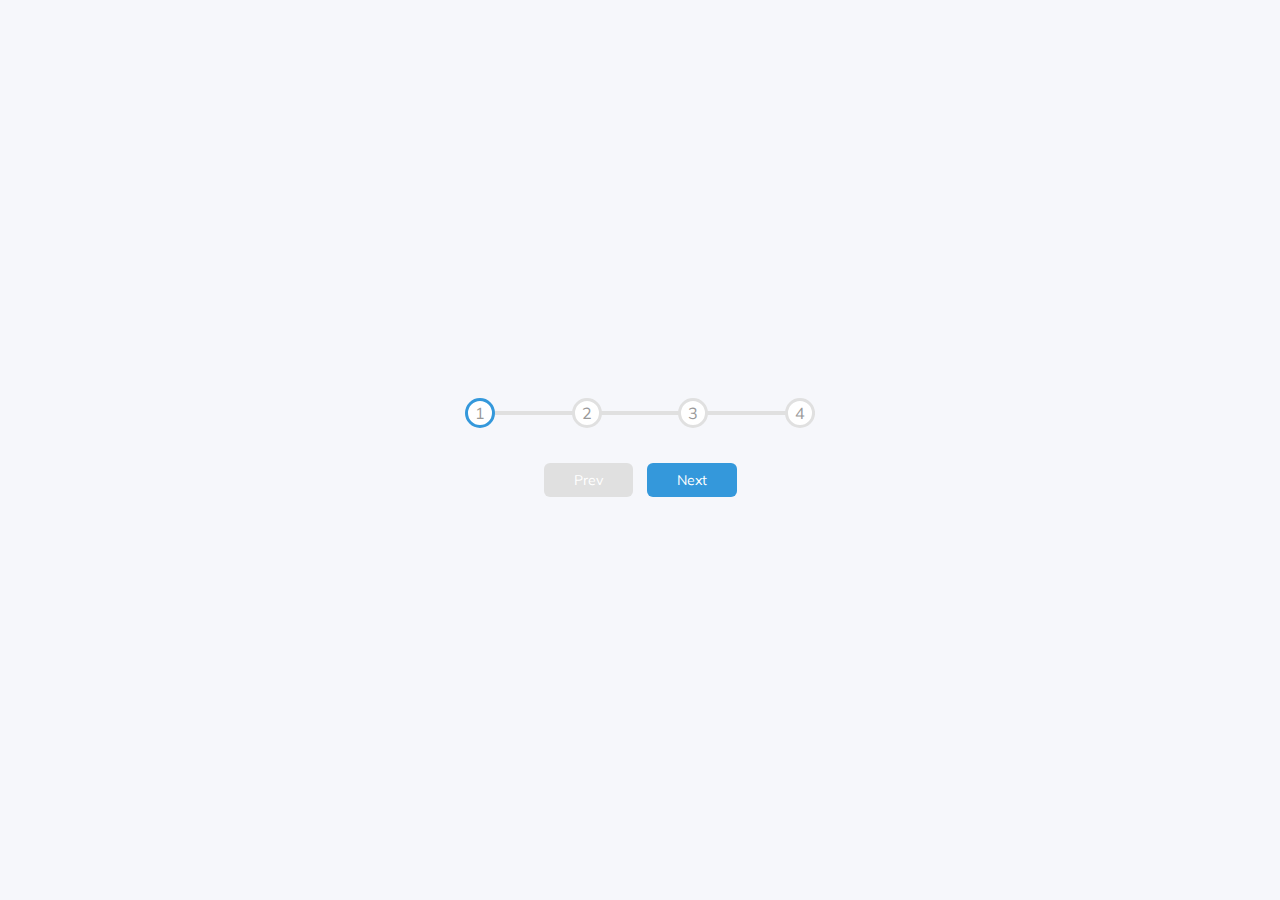
<file: Day2-Progress-Steps/index.html>
<!DOCTYPE html>
<html lang="en">
<head>
  <meta charset="UTF-8">
  <meta http-equiv="X-UA-Compatible" content="IE=edge">
  <meta name="viewport" content="width=device-width, initial-scale=1.0">
  <link rel="stylesheet" href="style.css">
  <title>Progress Steps</title>
</head>
<body>
  <div class="container">
    <div class="progress-container">
      <div class="progress" id="progress"></div>
      <div class="circle active">1</div>
      <div class="circle">2</div>
      <div class="circle">3</div>
      <div class="circle">4</div>
    </div>

    <button class="btn" id="prev" disabled>Prev</button>
    <button class="btn" id="next">Next</button>


  </div>

  <script src="script.js"></script>
</body>
</html>
</file>
<file: Day2-Progress-Steps/style.css>
@import url('https://fonts.googleapis.com/css2?family=Mulish:wght@400;700&family=Open+Sans:wght@300&family=Roboto:wght@400;700&display=swap');

*{
  box-sizing: border-box;
}

body {
  background-color: #f6f7fb;
  font-family: 'Mulish', sans-serif;
  display: flex;
  flex-direction: column;
  align-items: center;
  justify-content: center;
  height: 100vh;
  overflow: hidden;
  margin: 0;
}

.container{
  text-align: center;
}

.progress-container {
  display: flex;
  justify-content: space-between;
  position: relative;
  margin-bottom: 30px;
  max-width: 100%;
  width: 350px;
}

/* cria a linha de progresso atras  */
.progress-container::before {
  content: '';
  background-color: #e0e0e0;
  position: absolute;
  top: 50%;
  left: 0;
  transform: translateY(-50%);
  height: 4px;
  width: 100%;
  z-index: -1;  
}

/* cria a linha de progresso */
.progress {
  background-color: #3498db;
  position: absolute;
  top: 50%;
  left: 0;
  transform: translateY(-50%);
  height: 4px;
  width: 0px;
  z-index: -1;
  transition: .4s ease;
}

.circle {
  background-color: #fff;
  color: #999;
  border-radius: 50%;
  height: 30px;
  width: 30px;
  display: flex;
  align-items: center;
  justify-content: center;
  border: 3px solid #e0e0e0;
  transition: .4s ease;
}

.circle.active {
  border-color: #3498db;  
}

.btn {
  background-color: #3498db ;
  color: #fff;
  border: 0;
  border-radius: 6px;
  cursor: pointer;
  font-family: inherit;
  padding: 8px 30px;
  margin: 5px;
  font-size: 14px;
}

.btn:active {
  transform: scale(0.98);
}

.btn.focus{
  outline: 0;
}

.btn:disabled {
  background-color: #e0e0e0;
  cursor: not-allowed;
}
</file>
